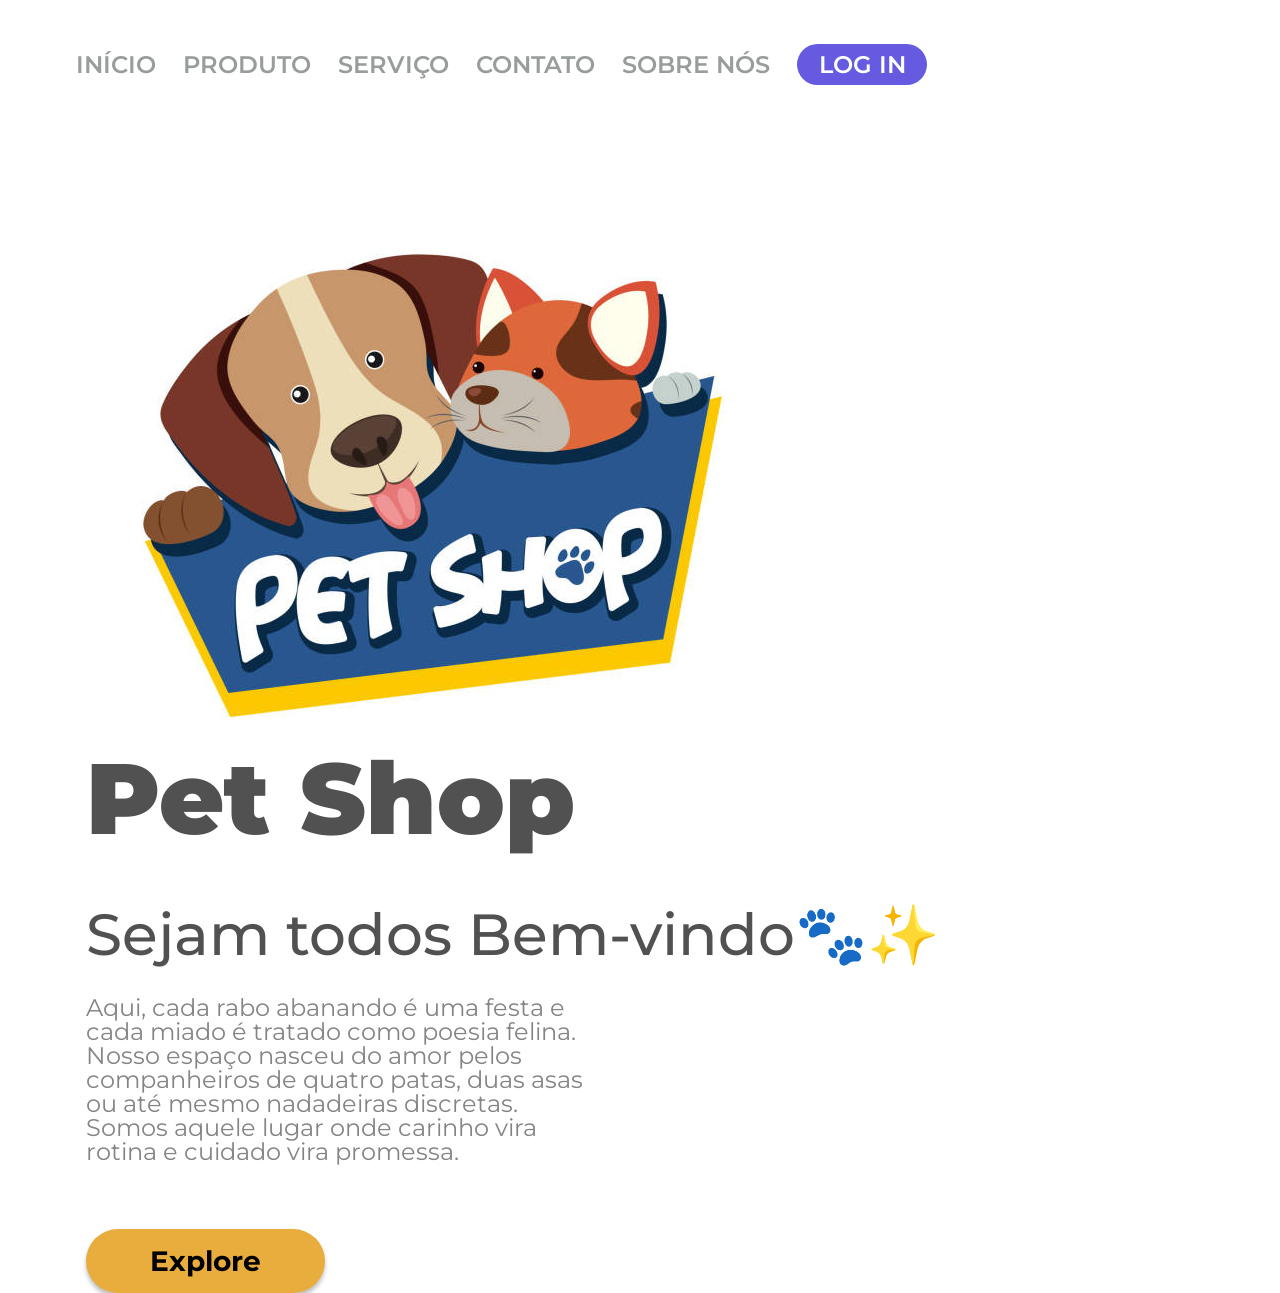
<file: 12 - index.html>
<!DOCTYPE html>
<html lang="en">
    <head>
            <meta charset="UTF-8">
            <meta name="viewport" content="width=device-width, initial-scale=1.0">
            <title>Projeto-2 CSS</title>
            <link rel="stylesheet" href="/13 - style.css" class="logo-image">
    </head>
        <head>
            <link rel="preconnect" href="https://fonts.googleapis.com">
            <link rel="preconnect" href="https://fonts.gstatic.com" crossorigin>
            <link href="https://fonts.googleapis.com/css2?family=Montserrat:ital,wght@0,100..900;1,100..900&display=swap" rel="stylesheet">
        </head>
    <body>
        <header>
            <a class="link-header">INÍCIO</a>
            <a class="link-header">PRODUTO</a>
            <a class="link-header">SERVIÇO</a>
            <a class="link-header">CONTATO</a>
            <a class="link-header">SOBRE NÓS</a>
            <button class="button-header">LOG IN</button>
        </header>
    <main>
        
        <img src="./assets/istockphoto-892381986-612x612.jpg" alt="we-care-image" class="logo-image">
        
        <section class="container"> 
            <h1>Pet Shop</h1>
            <h2>Sejam todos Bem-vindo🐾✨</h2>
            <p>Aqui, cada rabo abanando é uma festa e cada miado é tratado como poesia felina. Nosso espaço nasceu do amor pelos companheiros de quatro patas, duas asas ou até mesmo nadadeiras discretas. Somos aquele lugar onde carinho vira rotina e cuidado vira promessa.</p>
            <button class="button-section">Explore</button>
        </section>
    </main>
</body>
</html>

<link rel="preconnect" href="https://fonts.googleapis.com">
<link rel="preconnect" href="https://fonts.gstatic.com" crossorigin>
<link href="https://fonts.googleapis.com/css2?family=Montserrat:ital,wght@0,100..900;1,100..900&display=swap" rel="stylesheet">
</file>
<file: 13 - style.css>
* {
    font-family: 'Montserrat', sans-serif;
    margin: 0;
    padding: 0;
    box-sizing: border-box;
}
header {
    margin: 44px 0 144px 76px;
}
.link-header {
        font-weight: 600;
        font-size: 24px;
        line-height: 100%;
        color: #989D9C;
        cursor: pointer;
        margin-right: 23px; 
}
.logo-image {
    width: 568;
    height: 500;
    margin-left: 125px;
    display: inline-block;
}
section {
    display: inline-block;
    margin-left: 86px;
}
.button-header {
        background: #665AE1;
        width: 130px;
        height: 41px;
        border-radius: 20.5px;
        border: none;
        font-weight: 600;
        font-size: 24px;
        line-height: 29px;
        color: #FFFFFF;
        cursor: pointer;
        top: 381px;
}
h1 { 
    font-weight: 900;
    font-size: 100px;
    line-height: 122px;
    color: #515151;
    margin-bottom: 47px;
    }
h2 {
    font-weight: 500;
    font-size: 58px;
    line-height: 100%;
    color:#515151
}
p {
    font-weight: 400;
    font-size: 24px;
    line-height: 100%;
    color: #848484;
    width: 515px;
    margin-top: 32px;
    margin-bottom: 65px;
}
.button-section {
    border-radius: 50px;
    background: #e9ad3e;
    width: 239px;
    height: 64px;
    font-weight: 700;
    font-size: 28px;
    line-height: 100%;
    border: none;
    cursor: pointer;
    box-shadow: 0px 4px 4px 0px #00000040;
}
@media screen and (max-width:1100px) {

header {
    display: flex;
    margin-top: 80px;
    margin-left: 15px;
    margin-bottom: 70px;
}    

.button-header { display: none
}
    p {
    display: none
}
h1 {
    font-size: 55px;
    line-height: 1.1;         /* ou 55px, dependendo do efeito */
    text-align: center;
    margin-bottom: 8px; 
    margin-left: 50px;      /* pequeno espaço entre h1 e h2 */
}

h2 {
    font-size: 30px;
    line-height: 1.1;         /* valor mais compacto */
    text-align: center;
    margin-top: 0;
    margin-bottom: 15px;
    margin-left: 50px;      /* pequeno espaço entre h1 e h2 */
}

.logo-image {
    margin: 149px 22px 24px 14px;
}
section {
        display: block;
        height: auto;
        width: 100%;
        position: static;
        padding: 40px;
}
.button-section {
       display: block;
        height: auto;
        width: 90%;
        position: static;
        padding: 35px;
        margin-left: 50px;
}
}
</file>
